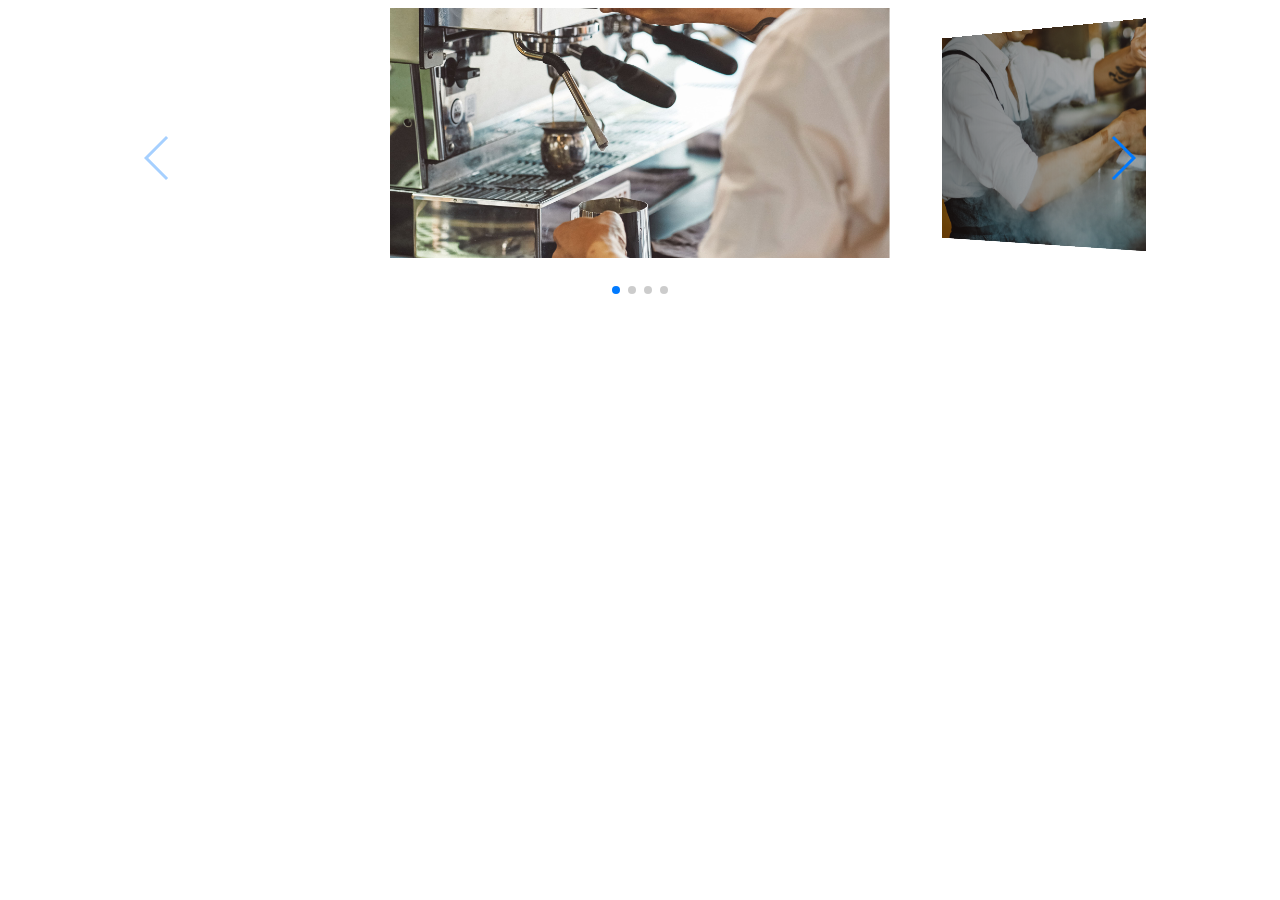
<file: Blanc/gallery.html>
<!doctype html>
<html lang="en" class="no-js">
<head>
    <meta charset="utf-8">
    <title>Swiper demo</title>
    <!-- Link Swiper's CSS -->
    <link rel="stylesheet" href="css/swiper.min.css">
  
    <!-- Demo styles -->
    <style>
@media only screen and (orientation: landscape) {
  
  .swiper-container {
        width: 80%;
        padding-top: 0;
        padding-bottom: 50px;
      }
      .swiper-slide {
        background-position: center;
        background-size: cover;
        width: 500px;
        height: 250px;
}


@media only screen and (orientation: portrait) {


      .swiper-container {
        width: 80%;
        padding-top: 0;
        padding-bottom: 0px;
      }
      .swiper-slide {
        background-position: center;
        background-size: 80%;
        width: 300px;
        height: 150px;
  
      }
    }   
    </style>
</head>
<body>                      
  <div class="swiper-container">
      <div class="swiper-button-prev"></div> <div class="swiper-button-next"></div>
    <div class="swiper-wrapper">
      <div class="swiper-slide" style="background-image:url(img/pop1.jpg)"></div>
      <div class="swiper-slide" style="background-image:url(img/pop2.jpg)"></div>
      <div class="swiper-slide" style="background-image:url(img/pop3.jpg)"></div>
      <div class="swiper-slide" style="background-image:url(img/pop4.jpg)"></div>
    </div>
    <!-- Add Pagination -->
    <div class="swiper-pagination"></div>
  
  
</div>
  <!-- Swiper JS -->
  <script src="js/swiper.min.js"></script>
  <!-- Initialize Swiper -->
  <script>
    var swiper = new Swiper('.swiper-container', {
      effect: 'coverflow',
      grabCursor: true,
      centeredSlides: true,
      slidesPerView: 'auto',
      coverflowEffect: {
        rotate: 50,
        stretch: 0,
        depth: 100,
        modifier: 1,
        slideShadows : true,
      },
      pagination: {
        el: '.swiper-pagination',
      },
      spaceBetween: 30,
      centeredSlides: true,
      autoplay: {
        delay: 2500,
        disableOnInteraction: false,
      },
      pagination: {
        el: '.swiper-pagination',
        clickable: true,
      },
      navigation: {
        nextEl: '.swiper-button-next',
        prevEl: '.swiper-button-prev',
      },
    });


  </script>
</body>
</html>
</file>
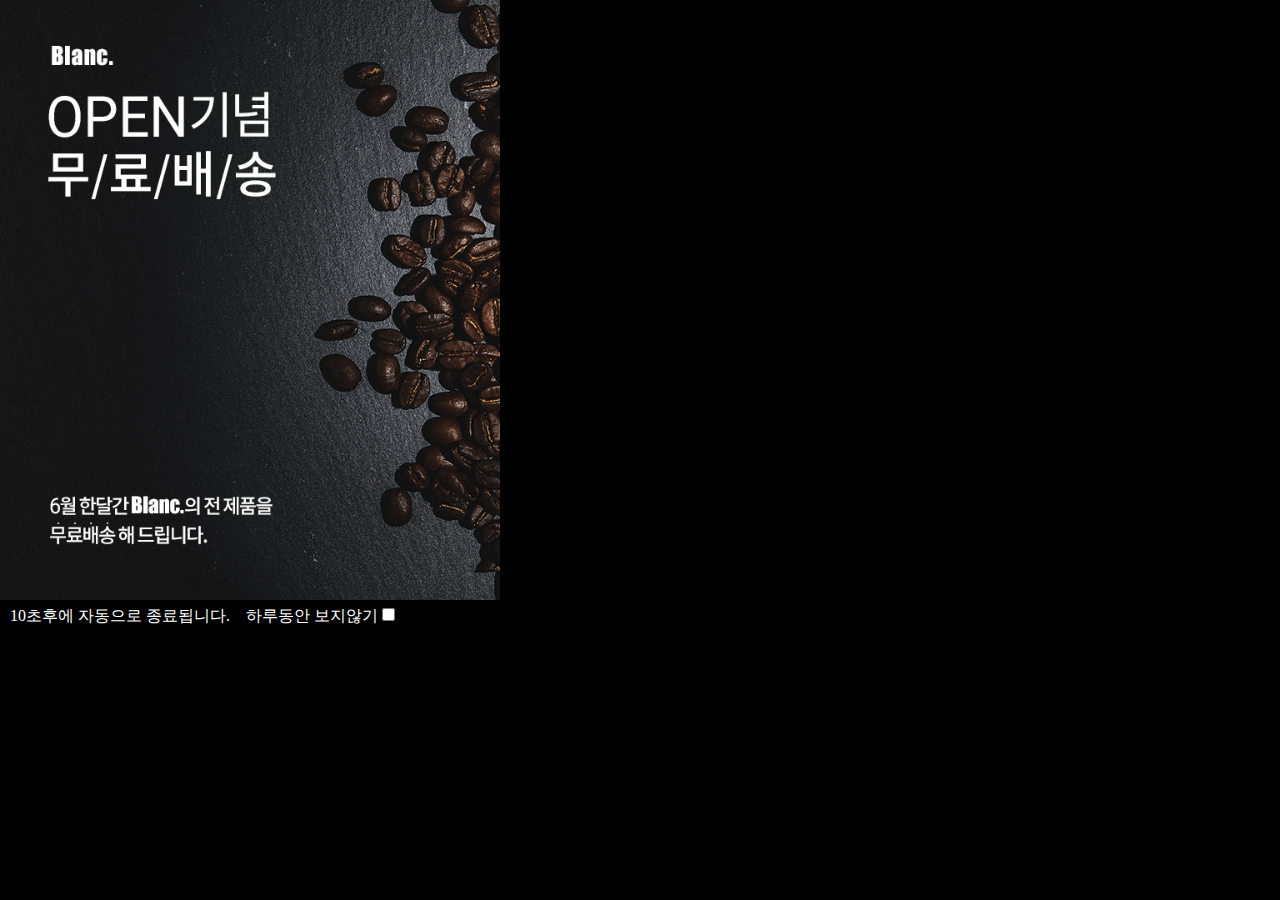
<file: Blanc/pop.html>
<!DOCTYPE html>
<html> 
<title>Full Background Cover</title>
<meta charset="UTF-8">
<style>
    
@media only screen and (orientation: landscape) {
body, html { 
    margin: 0;
    padding: 0;
    height: 600px;
    background-color:black;
}
.bgimg {
    border: 0;
    padding: 0; 
    background-image: url(img/Popup.png);
    min-height: 100%;

    background-size: cover;
    width: 500px;
}
.popcolor{
    color:white;
    white-space:pre-wrap;
}
}
@media only screen and (orientation: portrait) {
    body, html { 
    margin: 0;
    padding: 0;
    height: 99%;
    width: 100%;
    background-color:black;
}
.bgimg {
    border: 0;
    padding: 0; 
    background-image: url(img/Popup.png);
    min-height: 98%;

    background-size: cover;
    width: 100%;
}
.popcolor{
    color:white;
    white-space:pre-wrap;
}
}
</style>
<body onresize="parent.resizeTo(500,680)" onload="parent.resizeTo(500,680)">
<script language="JavaScript">

    function notice_setCookie( name, value, expiredays )
        {
            var todayDate = new Date();
            todayDate.setDate( todayDate.getDate() + expiredays );
            document.cookie = name + "=" + escape( value ) + "; path=/; expires=" + todayDate.toGMTString() + ";"
            }
    
    
    function notice_closeWin() 
    { 
            if ( document.forms[0].Notice.checked ) 
                    notice_setCookie( "Notice", "done" , 1); // 1=하룻동안 공지창 열지 않음
            self.close(); 
    }
    function na_call(str){  eval(str);}
    </script>
<body>
<div class="bgimg"></div>
<form name="form1">
 <div class="popcolor" style="margin-left:5px;padding:5px">10초후에 자동으로 종료됩니다.    하루동안 보지않기<input type="checkbox" name="Notice"  OnClick="notice_closeWin()"></div>
</form>

</body>
</html>
</file>
